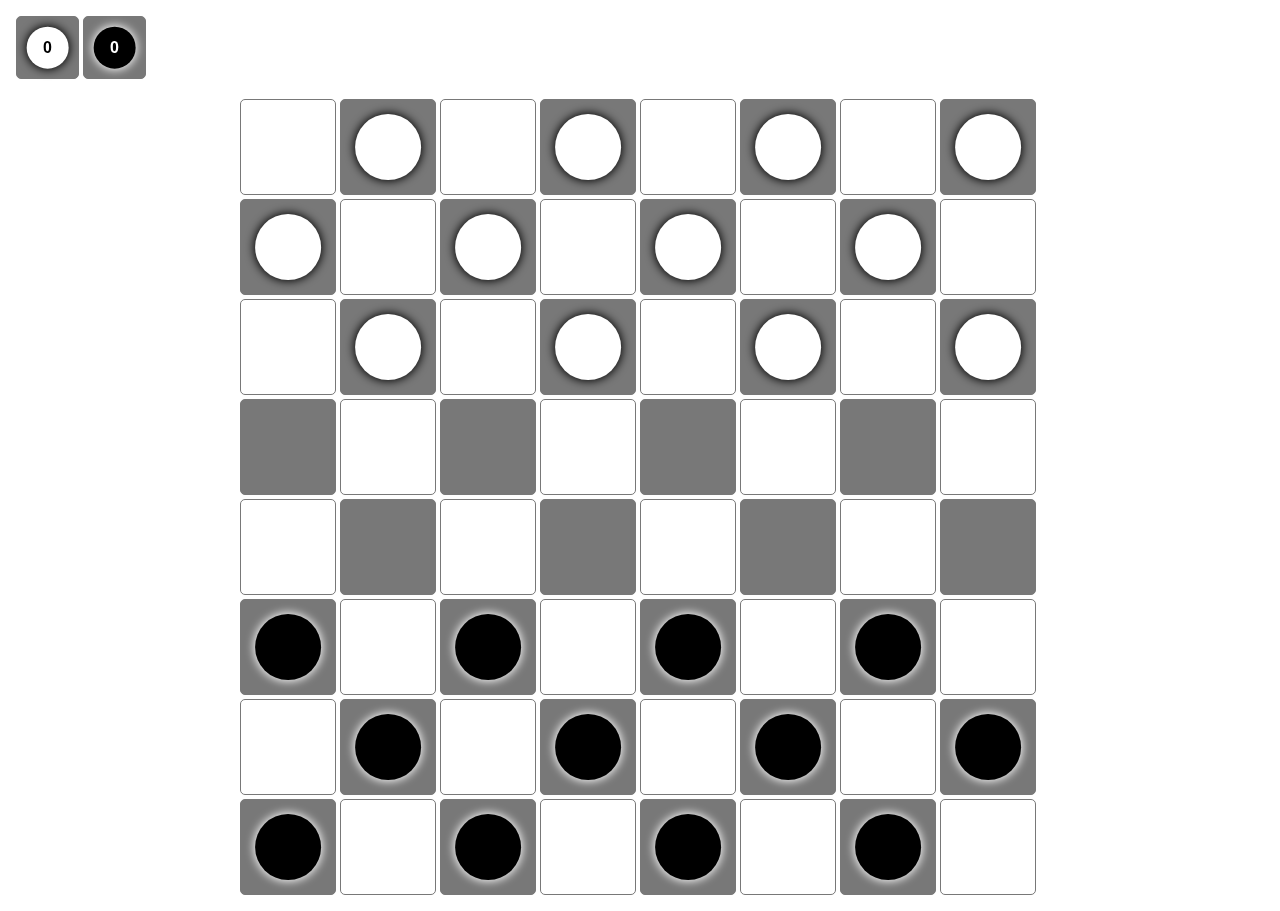
<file: index.html>
<!doctype html>
<html lang="en">
<head>
    <meta charset="UTF-8">
    <meta name="viewport"
          content="width=device-width, user-scalable=no, initial-scale=1.0, maximum-scale=1.0, minimum-scale=1.0">
    <meta http-equiv="X-UA-Compatible" content="ie=edge">
    <title>TEST 1</title>
    <link rel="stylesheet" type="text/css" href="css/main.css">
</head>
<body>
    <div class="container-checkers js-container-checkers">
        <div class="checkers__wrapper">
            <div class="checkers__counter-wrapper">
                <div class="cell is-black">
                    <div class="cell__inner">
                        <div class="cell__figure js-checkers-counter-white">0</div>
                    </div>
                </div>
                <div class="cell is-black">
                    <div class="cell__inner">
                        <div class="cell__figure is-black js-checkers-counter-black">0</div>
                    </div>
                </div>
            </div>
            <div class="checkers js-checkers"></div>
        </div>
        <div class="checkers__finish js-checkers-finish">Victory for </div>
    </div>

    <script src="./js/script.js"></script>
</body>
</html>
</file>
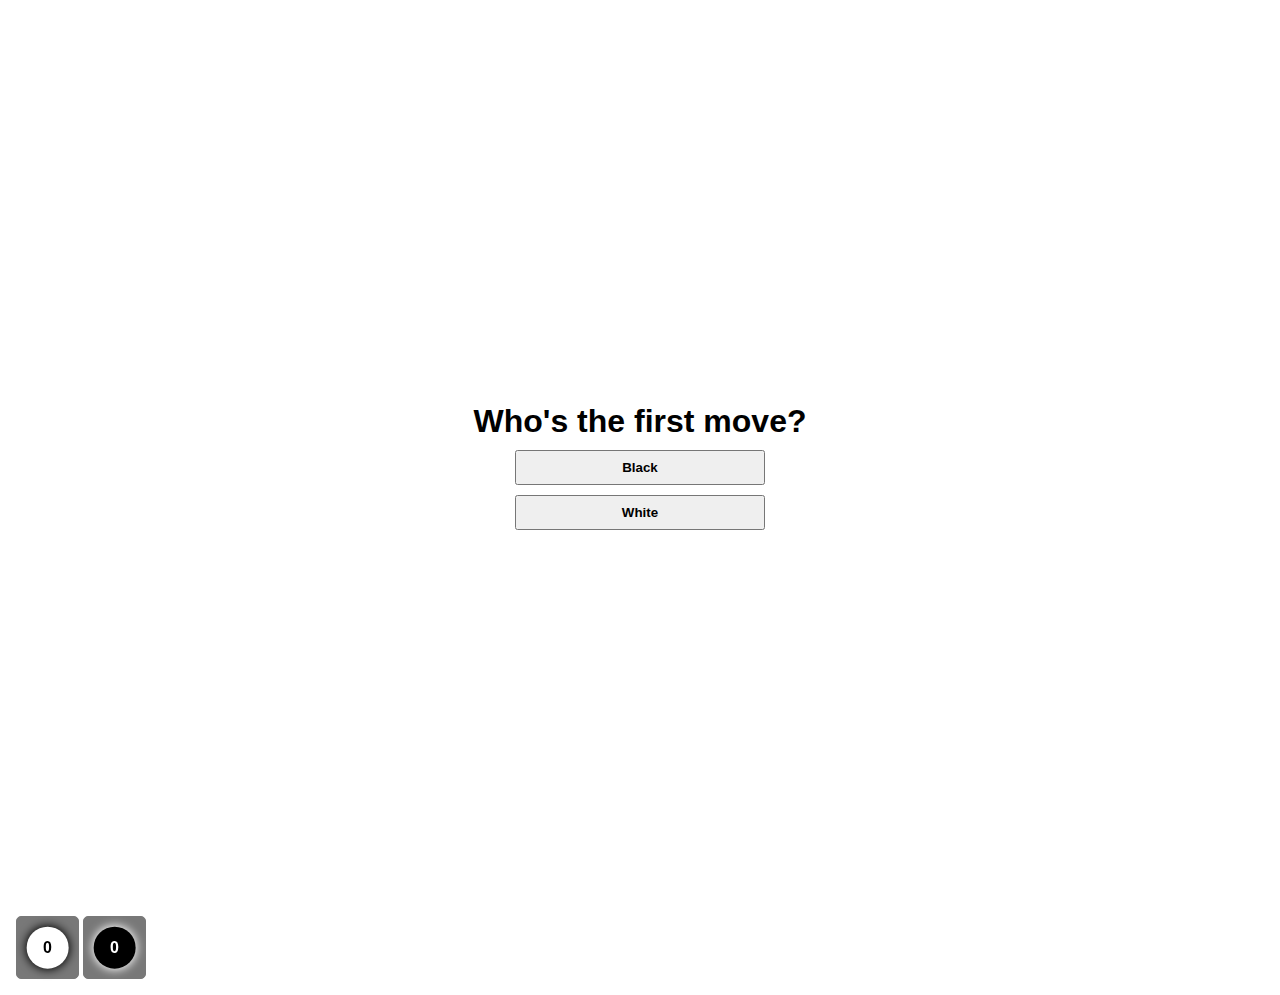
<file: utd-test/index.html>
<!doctype html>
<html lang="en">
<head>
    <meta charset="UTF-8">
    <meta name="viewport"
          content="width=device-width, user-scalable=no, initial-scale=1.0, maximum-scale=1.0, minimum-scale=1.0">
    <meta http-equiv="X-UA-Compatible" content="ie=edge">
    <title>TEST 1</title>
    <link rel="stylesheet" type="text/css" href="css/main.css">
</head>
<body class="is-hidden">

    <div class="container-checkers js-container-checkers">
        <div class="checkers__wrapper">
            <div class="checkers__start-wrapper js-start-wrapper is-active">
                <h1>Who's the first move?</h1>
                <button class="checkers__start-btn js-btn-first-move" data-firts-move="black">Black</button>
                <button class="checkers__start-btn js-btn-first-move" data-firts-move="white">White</button>
            </div>
            <div class="checkers__counter-wrapper">
                <div class="cell is-black">
                    <div class="cell__inner">
                        <div class="cell__figure js-checkers-counter-white">0</div>
                    </div>
                </div>
                <div class="cell is-black">
                    <div class="cell__inner">
                        <div class="cell__figure is-black js-checkers-counter-black">0</div>
                    </div>
                </div>
            </div>
            <div class="checkers js-checkers"></div>
        </div>
        <div class="checkers__finish js-checkers-finish">Victory for </div>
    </div>

    <script src="./js/script.js"></script>
</body>
</html>
</file>
<file: css/main.css>
* {
    margin: 0;
    padding: 0;
    box-sizing: border-box;
}
body {
    font-family: sans-serif;
}
.container-checkers {
    padding: 16px;
}
.container-checkers .checkers {
    max-width: 800px;
    display: flex;
    gap: 4px;
    flex-wrap: wrap;
    margin: 0 auto;
}
.container-checkers .checkers__start-btn {
    display: block;
    max-width: 250px;
    width: 100%;
    padding: 8px 16px;
    font-weight: 700;
    cursor: pointer;
}
.container-checkers .cell {
    position: relative;
    width: calc(12.5% - 4px);
    border-radius: 5px;
    border: 1px solid #787878;
}
.container-checkers .cell.is-black {
    background-color: #787878;
}
.container-checkers .cell.is-active {
    background-color: #ffff00;
}
.container-checkers .cell.is-focus {
    background-color: #ff0000;
}
.container-checkers .cell__inner {
    padding-top: 100%;
}
.container-checkers .cell__figure {
    position: absolute;
    top: 50%;
    left: 50%;
    width: 70%;
    height: 70%;
    background-color: #ffffff;
    border-radius: 50%;
    box-shadow: 0 0 10px 1px #000000;
    transform: translate(-50%, -50%);
}
.container-checkers .cell__figure.is-black {
    background-color: #000000;
    box-shadow: 0 0 10px 1px #ffffff;
}
.container-checkers .cell__figure.is-damka::before {
    content: '';
    position: absolute;
    top: 50%;
    left: 50%;
    width: 40%;
    height: 40%;
    border-radius: 50%;
    background-color: #000000;
    transform: translate(-50%, -50%);
}
.container-checkers .cell__figure.is-damka.is-black::before {
    background-color: #ffffff;
}
.container-checkers .checkers__finish {
    position: fixed;
    top: 0;
    left: 0;
    width: 100%;
    height: 100%;
    display: flex;
    justify-content: center;
    align-items: center;
    font-size: 40px;
    font-weight: 700;
    backdrop-filter: blur(10px);
    opacity: 0;
    visibility: hidden;
    transition-property: opacity, visibility;
    transition-duration: 0.7s;
}
.container-checkers .checkers__finish.is-active {
    opacity: 1;
    visibility: visible;
}
.checkers__counter-wrapper {
    display: flex;
    column-gap: 4px;
    position: sticky;
    top: 16px;
    max-width: 130px;
    margin-bottom: 20px;
    z-index: 1;
}
.container-checkers .checkers__counter-wrapper .cell {
    width: calc(50% - 2px);
}
.container-checkers .checkers__counter-wrapper .cell__figure {
    display: flex;
    align-items: center;
    justify-content: center;
    font-weight: 700;
}
.container-checkers .checkers__counter-wrapper .cell__figure.is-black {
    color: #ffffff;
}
</file>
<file: utd-test/css/main.css>
* {
    margin: 0;
    padding: 0;
    box-sizing: border-box;
}
body {
    font-family: sans-serif;
}
body.is-hidden {
    overflow: hidden;
}
.container-checkers {
    padding: 16px;
}
.container-checkers .checkers {
    max-width: 800px;
    display: flex;
    gap: 4px;
    flex-wrap: wrap;
    margin: 0 auto;
}
.container-checkers .checkers__start-wrapper {
    min-height: 100vh;
    display: flex;
    align-items: center;
    justify-content: center;
    flex-direction: column;
    gap: 10px;
    margin-top: -100vh;
    transition-duration: 0.7s;
    transition-property: margin-top;
}
.container-checkers .checkers__start-wrapper.is-active {
    margin-top: 0;
}
.container-checkers .checkers__start-btn {
    display: block;
    max-width: 250px;
    width: 100%;
    padding: 8px 16px;
    font-weight: 700;
    cursor: pointer;
}
.container-checkers .cell {
    position: relative;
    width: calc(12.5% - 4px);
    border-radius: 5px;
    border: 1px solid #787878;
}
.container-checkers .cell.is-black {
    background-color: #787878;
}
.container-checkers .cell.is-active {
    background-color: #ffff00;
}
.container-checkers .cell.is-focus {
    background-color: #ff0000;
}
.container-checkers .cell__inner {
    padding-top: 100%;
}
.container-checkers .cell__figure {
    position: absolute;
    top: 50%;
    left: 50%;
    width: 70%;
    height: 70%;
    background-color: #ffffff;
    border-radius: 50%;
    box-shadow: 0 0 10px 1px #000000;
    transform: translate(-50%, -50%);
}
.container-checkers .cell__figure.is-black {
    background-color: #000000;
    box-shadow: 0 0 10px 1px #ffffff;
}
.container-checkers .cell__figure.is-damka::before {
    content: '';
    position: absolute;
    top: 50%;
    left: 50%;
    width: 40%;
    height: 40%;
    border-radius: 50%;
    background-color: #000000;
    transform: translate(-50%, -50%);
}
.container-checkers .cell__figure.is-damka.is-black::before {
    background-color: #ffffff;
}
.container-checkers .checkers__finish {
    position: fixed;
    top: 0;
    left: 0;
    width: 100%;
    height: 100%;
    display: flex;
    justify-content: center;
    align-items: center;
    font-size: 40px;
    font-weight: 700;
    backdrop-filter: blur(10px);
    opacity: 0;
    visibility: hidden;
    transition-property: opacity, visibility;
    transition-duration: 0.7s;
}
.container-checkers .checkers__finish.is-active {
    opacity: 1;
    visibility: visible;
}
.checkers__counter-wrapper {
    display: flex;
    column-gap: 4px;
    position: sticky;
    top: 16px;
    max-width: 130px;
    z-index: 1;
}
.container-checkers .checkers__counter-wrapper .cell {
    width: calc(50% - 2px);
}
.container-checkers .checkers__counter-wrapper .cell__figure {
    display: flex;
    align-items: center;
    justify-content: center;
    font-weight: 700;
}
.container-checkers .checkers__counter-wrapper .cell__figure.is-black {
    color: #ffffff;
}
</file>
